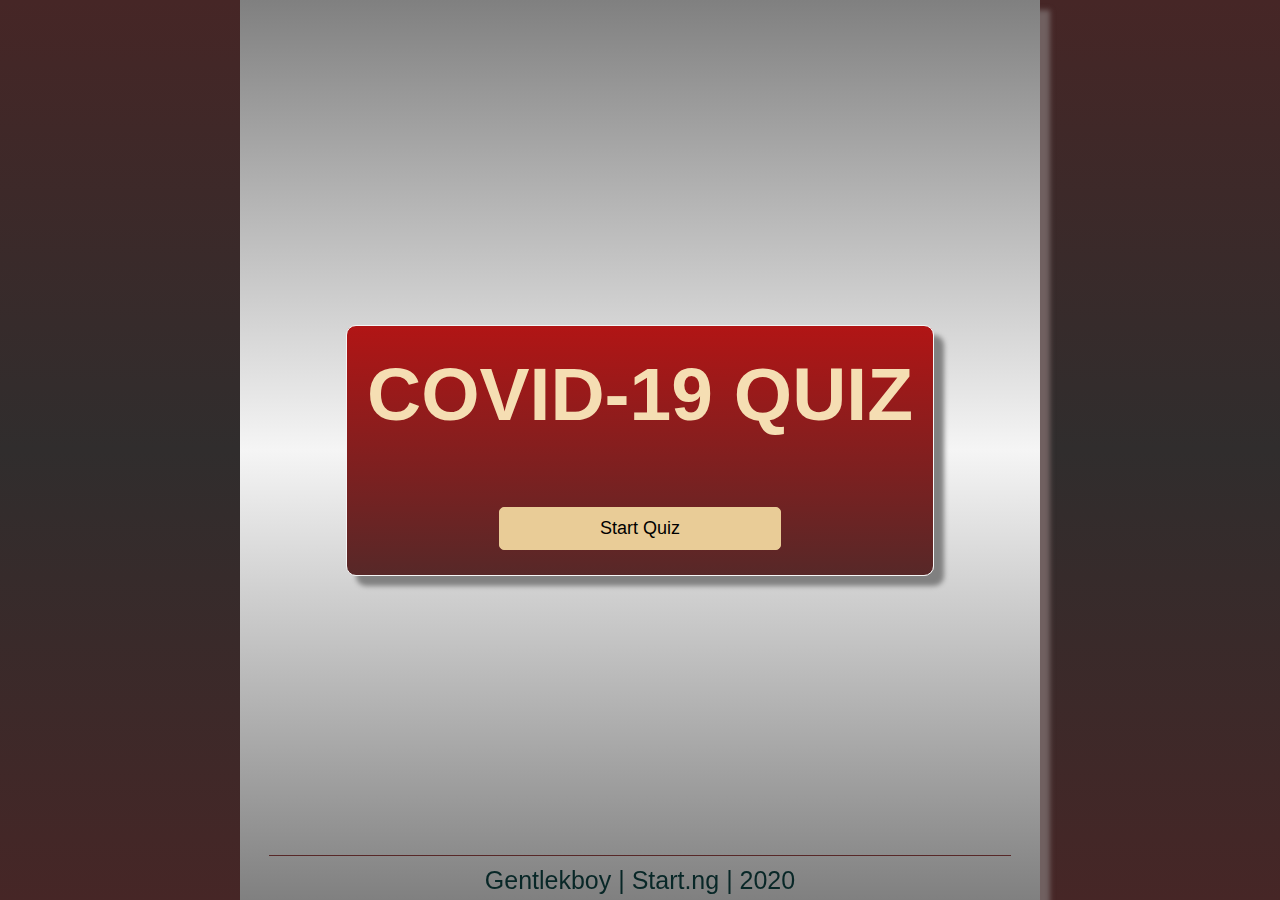
<file: index.html>
<!DOCTYPE html>
<html lang="en">
<head>
  <meta charset="UTF-8">
  <meta name="viewport" content="width=device-width, initial-scale=1.0">
  <link rel="stylesheet" href="style.css">
  <title>COVID-19 Quiz</title>
</head>
<body>
  <div class="container">
    <div id="home" class="flex-center flex-colum">
      <h1>COVID-19 QUIZ</h1>
      <a class="btn" href="quiz.html">Start Quiz</a>
    </div>
    <div class="footer-text">
      <footer>
        <p>Gentlekboy | Start.ng | 2020</p>
      </footer>
    </div>
  </div>
</body>
</html>
</file>
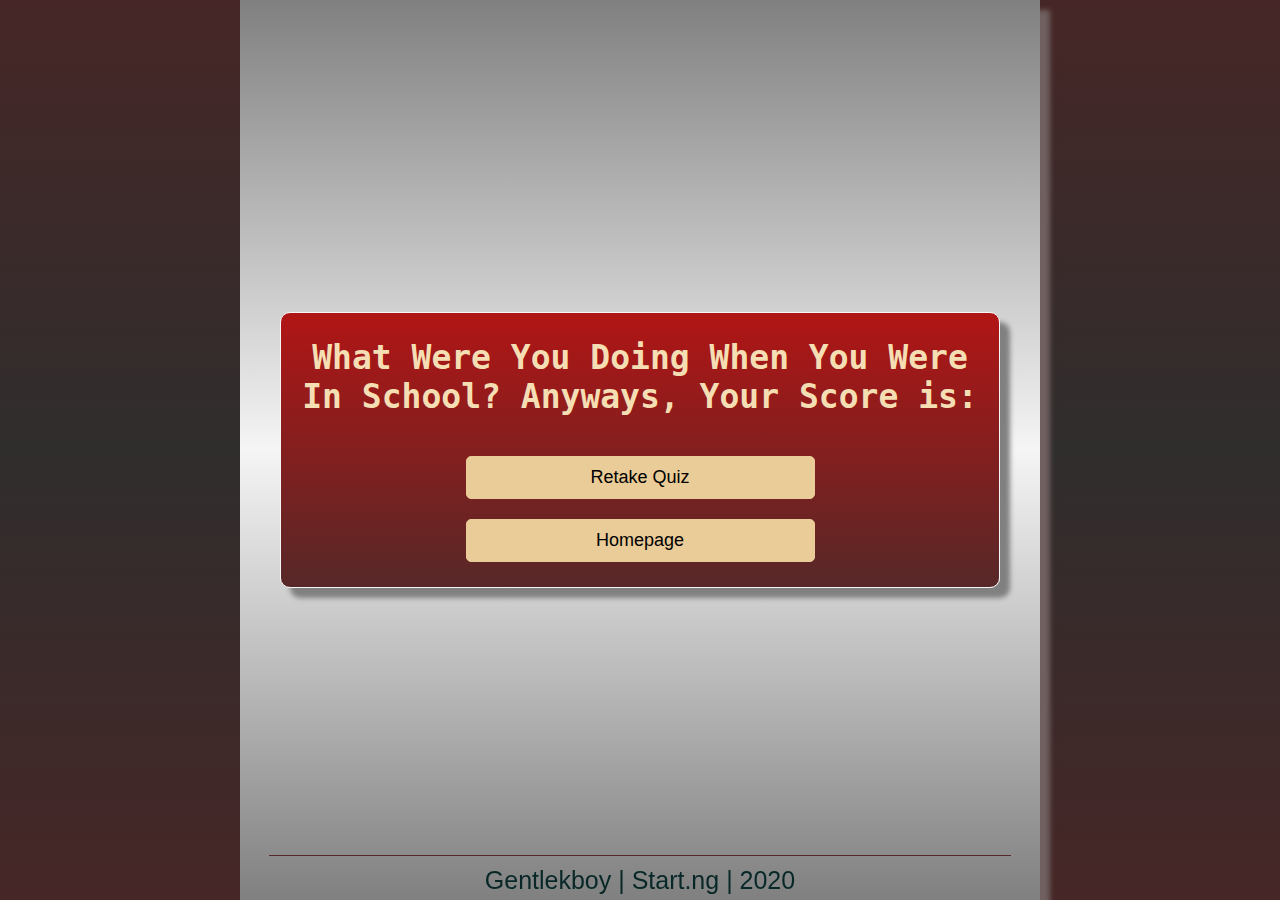
<file: end.html>
<!DOCTYPE html>
<html lang="en">
<head>
  <meta charset="UTF-8">
  <meta name="viewport" content="width=device-width, initial-scale=1.0">
  <link rel="stylesheet" href="style.css">
  <link rel="stylesheet" href="quiz.css">
  <title>Quiz Result</title>
</head>
<body>
  <div class="container">
    <div class="justify-center flex-column">
      <h2 id="scoreText">Your score is:</h2>
      <h2 id="totalScore">0</h2>
      <a class="btn" href="quiz.html">Retake Quiz</a>
      <a class="btn" href="index.html">Homepage</a>
    </div>
    <div class="footer-text">
      <footer>
        <p id="result-footer">Gentlekboy | Start.ng | 2020</p>
      </footer>
    </div>
  </div>

  <script src="end.js"></script>
</body>
</html>
</file>
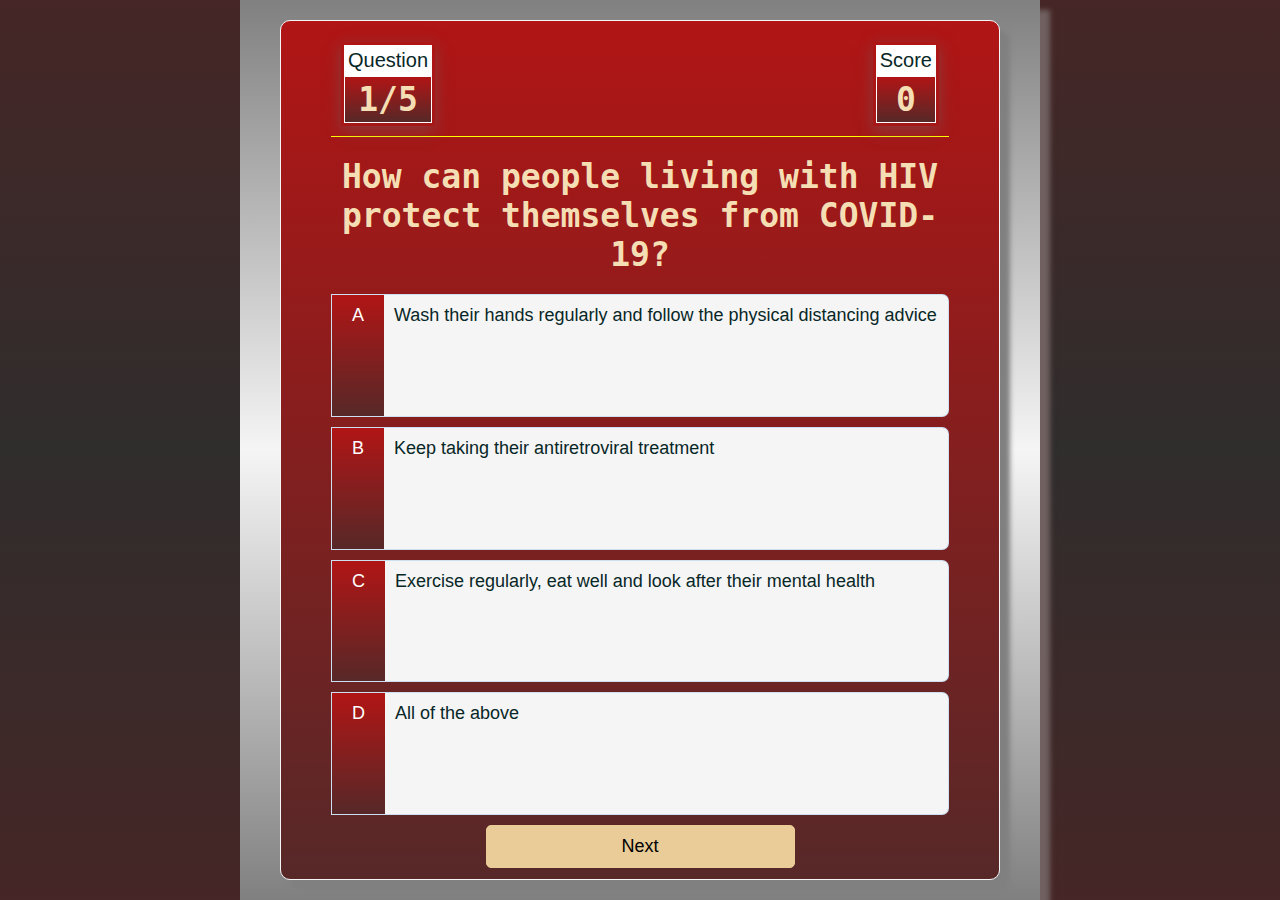
<file: quiz.html>
<!DOCTYPE html>
<html lang="en">
<head>
  <meta charset="UTF-8">
  <meta name="viewport" content="width=device-width, initial-scale=1.0">
  <link rel="stylesheet" href="style.css">
  <link rel="stylesheet" href="quiz.css">
  <title>Quiz</title>
</head>
<body>
  <div class="container">
    <div id="quiz" class="justify-center flex-column">
      <div id="head-display">
        <div id="head-display-item">
          <p class="head-display-prefix">
            Question
          </p>
          <h2 class="head-display-main-text"  id="questionCounter"></h2>
        </div>
        <div id="head-display-item">
          <p class="head-display-prefix">
            Score
          </p>
          <h2 class="head-display-main-text"  id="scoreCounter">
            0
          </h2>
        </div>
      </div>
      <h2 id="question">What is the question?</h2>
      <div id="opt" class="option">
        <p class="option-alphabet">A</p>
        <p class="option-text" id="option1" data-number="1">option 1</p>
      </div>
      <div id="opt" class="option">
        <p class="option-alphabet">B</p>
        <p class="option-text" id="option2" data-number="2">option 2</p>
      </div>
      <div id="opt" class="option">
        <p class="option-alphabet">C</p>
        <p class="option-text" id="option3" data-number="3">option 3</p>
      </div>
      <div id="opt" class="option">
        <p class="option-alphabet">D</p>
        <p class="option-text" id="option4" data-number="4">option 4</p>
      </div>
      <button id="next" class="btn">Next</button>
    </div>
  </div>

  <script src="quiz.js"></script>
</body>
</html>
</file>
<file: style.css>
:root{
  background-image: linear-gradient(rgb(70, 38, 38), rgb(48, 45, 45), rgb(70, 38, 38));
  font-size: 62.5%;
}

*{
  box-sizing: border-box;
  margin: 0;
  padding: 0;
  color: rgb(8, 39, 39);
}

/*TEXTS*/
h1{
  font-family: 'Algerian', Helvetica, Arial, sans-serif;
  font-size: 7.5rem;
  color: wheat;
  margin-bottom: 5rem;
  padding: 1rem;
  text-align: center;
}

h2{
  font-size: 3.3rem;
  font-family: monospace, Helvetica, Arial, sans-serif;
  color: wheat;
  padding: 1rem;
  text-align: center;
}

p{
  font-family: 'Franklin Gothic Medium', 'Arial Narrow', Arial, sans-serif;
}

#totalScore{
  font-size: 5.4rem;
  font-family: cursive;
  color: yellow;
  padding: 1rem;
  text-align: center;
}

/*BODY OF CONTAINER*/
.container{
  width: 88%;
  height: 100vh;
  display: flex;
  flex-direction: column;
  justify-content: center;
  align-items: center;
  max-width: 80rem;
  margin: 0 auto;
  padding: 2rem 4rem;
  background-image: linear-gradient(gray, whitesmoke, gray);
  box-shadow: 1rem 1rem 0.5rem rgb(112, 96, 96);
}

.flex-column, .flex-center{
  display: flex;
  flex-direction: column;
  justify-content: center;
  align-items: center;
  border: 0.1rem solid whitesmoke;
  border-radius: 1rem;
  box-shadow: 1rem 1rem 0.5rem gray;
  background-image: linear-gradient( rgb(177, 21, 21), rgb(87, 40, 40));
  padding: 1.5rem 1rem;
}

.justify-center{
  justify-content: center
}

.align-center{
  text-align: center;
}

/*Buttons*/
.btn{
  font-family: 'Franklin Gothic Medium', 'Arial Narrow', Arial, sans-serif;
  font-size: 1.8rem;
  padding: 1rem 0;
  width: 50%;
  text-align: center;
  border: 0.1rem solid rgb(233, 204, 151);
  border-radius: 0.5rem;
  margin-top: 1rem;
  margin-bottom: 1rem;
  text-decoration: none;
  color: black;
  background-color: rgb(233, 204, 151);
}
.btn:hover{
  cursor: pointer;
  box-shadow: 0 0.4rem 1.4rem 0 rgba(215, 137, 85, 0.5);
  transform: scale(1.1);
  transition: transform 250ms;
}

/*FOOTER*/

.footer-text{
  display: block;
  text-align: center;
  font-size: 2.5rem;
  font-family: 'Franklin Gothic Medium', 'Arial Narrow', Arial, sans-serif;
  position: fixed;
  bottom: 0;
  border-top: 0.12rem solid rgb(87, 40, 40);
  width: 58%;
  padding: 1rem 1rem 0.5rem 1rem;
}

@media screen and (max-width: 590px){

  h1{
    font-size: 3.5rem;
    margin-bottom: 3rem;
    padding: 0.5rem;
  }

  .footer-text{
    font-size: 1.3rem;
    padding: 0.5rem;
  }

  .container{
    padding: 1rem 1.5rem;
  }

  #scoreText{
    font-size: 1.7rem;
  }

  #totalScore{
    font-size: 3rem;
  }

}
</file>
<file: quiz.css>
*{
  box-sizing: border-box;
}

/*HEAD DISPLAY*/

#head-display{
  display: flex;
  justify-content: space-between;
  width: 100%;
  height: 23.25%;
  border-bottom: 0.1rem solid yellow;
  padding: 1rem;
  margin-top: 1rem;
  margin-bottom: 1rem;
}

.head-display-prefix{
  border: 0.1rem solid white;
  padding: 0.3rem;
  font-size: 2rem;
  text-align: center;
  background-color: white;
}

.head-display-main-text{
  text-align: center;
  border: 0.1rem solid white;
  padding: 0.3rem;
  background-image: linear-gradient( rgb(177, 21, 21), rgb(87, 40, 40));
}

#head-display-item{
  padding: 0.3rem;
  box-shadow: 0 0.4rem 1.4rem 0 rgb(112, 96, 96, 0.5);
}

/*BODY OF THE QUIZ*/
#question{
  display: block;
  width: 100%;
  text-align: center;
  padding: 1rem;
  margin: auto;
}

#quiz{
  border: 0.1rem solid whitesmoke;
  padding: 0.1rem 5rem;
  width: 100%;
  height: 100%;
  border-radius: 1rem;
  box-shadow: 1rem 1rem 0.5rem gray;
  background-image: linear-gradient( rgb(177, 21, 21), rgb(87, 40, 40));
}

#opt{
  width: 100%;
  height: 100%;
  margin-top: 1rem;
}

.option{
  display: flex;
  width: 100%;
  height: 100%;
  font-size: 1.8rem;
  border: 0.1rem solid rgb(86, 165, 235, 0.25);
  border-radius: 0 0.7rem 0.7rem 0;
  background-color: whitesmoke;
}

.option:hover{
  cursor: pointer;
  box-shadow: 0 0.4rem 1.4rem 0 rgb(85, 185, 215, 0.5);
  transform: translateY(-0.4rem);
  transition: transform 200ms;
}

.option-alphabet{
  display: block;
  padding: 1rem 2rem;
  background-image: linear-gradient( rgb(177, 21, 21), rgb(87, 40, 40));
  color: white;
  height: auto;
}

.option-text{
  display: block;
  padding: 1rem;
  width: 100%;
  height: auto;
}

.correct{
  background-color: seagreen;
  color: white;
}

.incorrect{
  background-color: red;
  color: white;
}

@media screen and (max-width: 720px){

  .head-display-prefix{
    font-size: 2rem;
  }

  .head-display-main-text{
    font-size: 3rem;
  }

  #question{
    font-size: 3.5rem;
    padding: 0.5rem;
    margin: 0;
  }

  .option-text{
    font-size: 2rem;
    padding: 0.7rem;
  }

  .option-alphabet{
    padding: 1rem;
  }

}

@media screen and (max-width: 590px){

  #head-display{
    padding: 0.5rem;
    margin: 0;
    height: 15%;
  }

  .head-display-prefix{
    font-size: 1.5rem;
  }

  .head-display-main-text{
    font-size: 2rem;
  }

  #quiz{
    padding: 0.7rem;
  }

  #question{
    font-size: 2.2rem;
    padding: 0.5rem;
    margin: 0;
  }

  #opt{
    height: 10%;
  }

  .option-text{
    font-size: 1.45rem;
    padding: 0.5rem;
    font-weight: bold;
  }

  .option-alphabet{
    padding: 0.7rem;
    font-weight: bold;
  }

}

@media screen and (max-width: 335px){

  #opt{
    height: 12%;
  }

}
</file>
